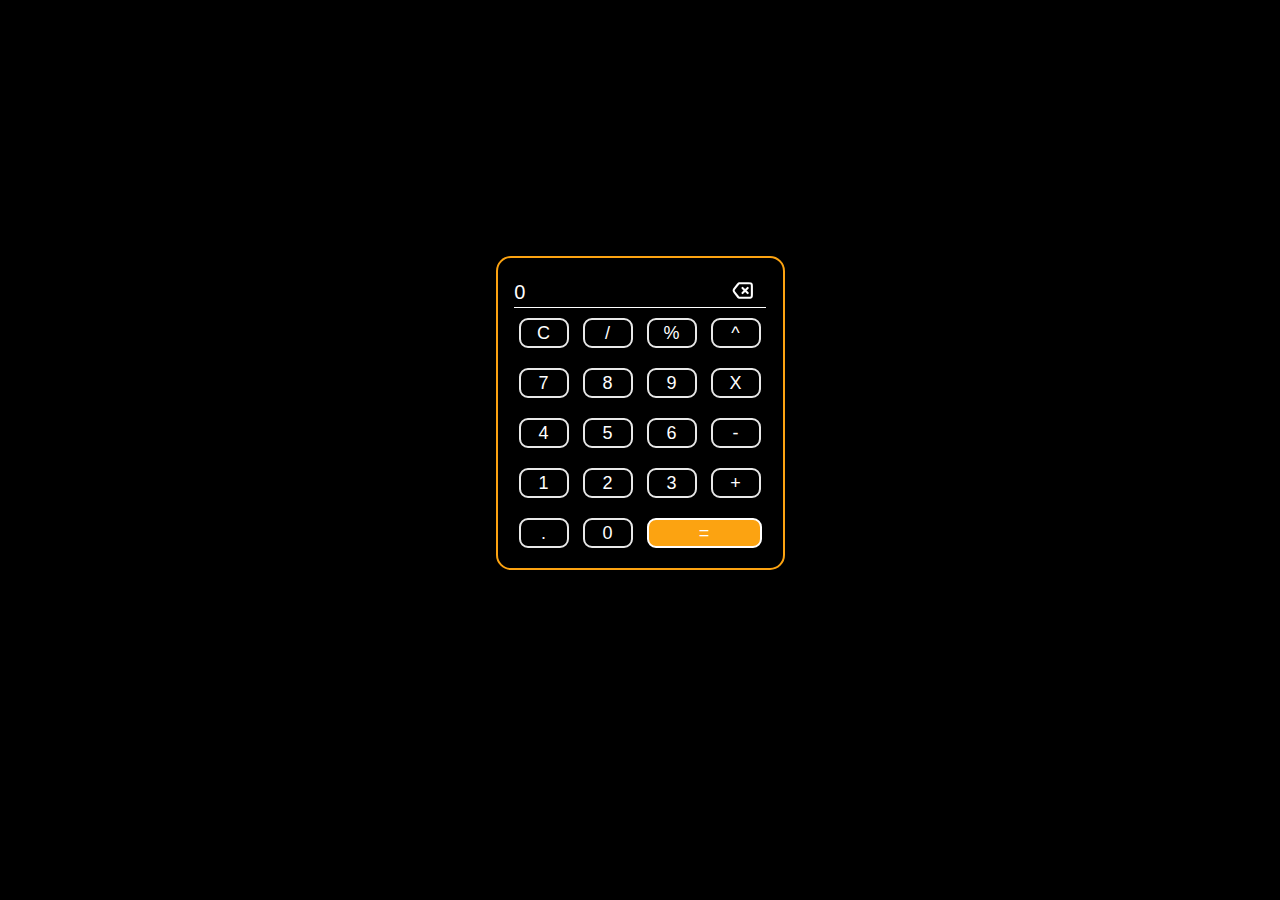
<file: index.html>
<!DOCTYPE html>
<html lang="en">
<head>
    <meta charset="UTF-8">
    <meta name="viewport" content="width=device-width, initial-scale=1.0">
    <title>js</title>
    <link rel="stylesheet" href="style.css">
</head>
<body>
    <div class="main">
        <div class="container">
            <div class="calculator">
                <div class="head">
                    <input type="text" id="display" disabled>
                    <button onclick="deleteLast()"><svg width="800px" height="800px" viewBox="0 0 24 24" fill="none" xmlns="http://www.w3.org/2000/svg"> <path d="M12.0004 9.5L17.0004 14.5M17.0004 9.5L12.0004 14.5M4.50823 13.9546L7.43966 17.7546C7.79218 18.2115 7.96843 18.44 8.18975 18.6047C8.38579 18.7505 8.6069 18.8592 8.84212 18.9253C9.10766 19 9.39623 19 9.97336 19H17.8004C18.9205 19 19.4806 19 19.9084 18.782C20.2847 18.5903 20.5907 18.2843 20.7824 17.908C21.0004 17.4802 21.0004 16.9201 21.0004 15.8V8.2C21.0004 7.0799 21.0004 6.51984 20.7824 6.09202C20.5907 5.71569 20.2847 5.40973 19.9084 5.21799C19.4806 5 18.9205 5 17.8004 5H9.97336C9.39623 5 9.10766 5 8.84212 5.07467C8.6069 5.14081 8.38579 5.2495 8.18975 5.39534C7.96843 5.55998 7.79218 5.78846 7.43966 6.24543L4.50823 10.0454C3.96863 10.7449 3.69883 11.0947 3.59505 11.4804C3.50347 11.8207 3.50347 12.1793 3.59505 12.5196C3.69883 12.9053 3.96863 13.2551 4.50823 13.9546Z" stroke="#FFF" stroke-width="2" stroke-linecap="round" stroke-linejoin="round"/></svg></button>
                </div>
                <div class="keys">
                    <div class="raw1">
                        <button onclick="clearDisplay()">C</button>
                        <button onclick="addToDisplay('/')">/</button>
                        <button onclick="addToDisplay('%')">%</button>
                        <button onclick="addToDisplay('**')">^</button>
                    </div>
                    <div class="raw2">
                        <button onclick="addToDisplay('7')">7</button>
                        <button onclick="addToDisplay('8')">8</button>
                        <button onclick="addToDisplay('9')">9</button>
                        <button onclick="addToDisplay('*')">X</button>
                    </div>
                    <div class="raw3">
                        <button onclick="addToDisplay('4')">4</button>
                        <button onclick="addToDisplay('5')">5</button>
                        <button onclick="addToDisplay('6')">6</button>
                        <button onclick="addToDisplay('-')">-</button>
                    </div>
                    <div class="raw4">
                        <button onclick="addToDisplay('1')">1</button>
                        <button onclick="addToDisplay('2')">2</button>
                        <button onclick="addToDisplay('3')">3</button>
                        <button onclick="addToDisplay('+')">+</button>
                    </div>
                    <div class="raw5">
                        <button onclick="addToDisplay('.')">.</button>
                        <button onclick="addToDisplay('0')">0</button>
                        <button onclick="equal('=')" class="equal">=</button>
                    </div>
                </div>
            </div>
        </div>
    </div>
    <script src="scrirpt.js"></script>
</body>
</html>
</file>
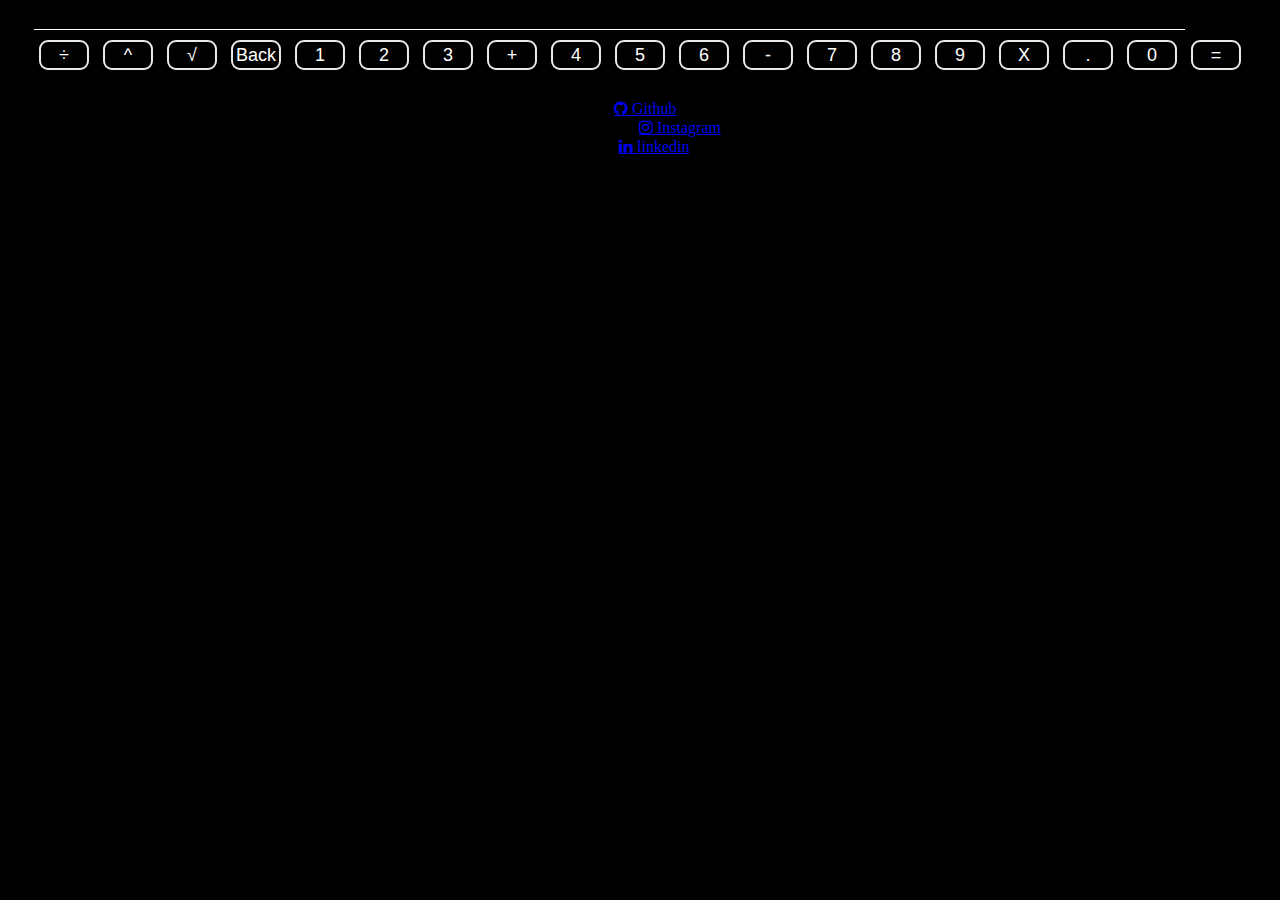
<file: main.html>
<!DOCTYPE html>
<html lang="en">
<head>
    <meta charset="UTF-8">
    <meta name="viewport" content="width=device-width, initial-scale=1, maximum-scale=1">

    <title>Calculator</title>
    <link rel="stylesheet" href="./style.css">
    <link rel="stylesheet" href="https://cdnjs.cloudflare.com/ajax/libs/font-awesome/4.7.0/css/font-awesome.min.css">
</head>
<body>
    <div class="content">
        <div class="input-div">
            <input class="number-input">
        </div>
        <div class="numbers">
            <div class="math">
                <button class="math-move">÷</button>
                <button class="math-move">^</button>
                <button class="math-move">√</button>
                <button class="math-move">Back</button>
                <button class="number">1</button>
                <button class="number">2</button>
                <button class="number">3</button>
                <button class="number">+</button>
                <button class="number">4</button>
                <button class="number">5</button>
                <button class="number">6</button>
                <button class="number">-</button>
                <button class="number">7</button>
                <button class="number">8</button>
                <button class="number">9</button>
                <button class="number">X</button>
                <button class="number">.</button>
                <button class="number">0</button>
                <button class="iqual">=</button>
            </div>
        </div>
    </div>
    <div class="my-accounts">
        <p class="rights">All rights reserved ©</p>
        <p class="social"> Github: <a href="https://github.com/26TOXIC26" class="fa fa-github"> Github</a></p>
        <p class="social"> Instagram: <a href="https://www.instagram.com/abdilah.mousaid/" class="fa fa-instagram"> Instagram</a></p>
        <p class="social"> Linkdin: <a href="https://www.linkedin.com/in/abdelilah-mousaid-a1a7b0247/" class="fa fa-linkedin"> linkedin</a></p>
    </div>
</body>
</html>
</file>
<file: style.css>
@import url('https://fonts.googleapis.com/css?family=Roboto:400,500,700');

* {
    margin: 0;
    padding: 0;
    box-sizing: border-box;
}

body {
    font-family: 'Roboto', sans-serif;
    display: grid;
    place-items: center;
    background-color: #000000;
}

.main
{
    margin-top: 20%;
    border: 2px solid #FCA311;
    border-radius: 15px;
}

.calculator
{
    display: grid;
    place-items: center;
    padding: 20px 10px 10px 10px;
}

input
{
    width: 95%;
    height: 30px;
    font-size: 20px;
    background: transparent;
    border: none;
    border-bottom: 1px solid #ffffff;
    color: white;
}

button {
    width: 50px;
    height: 30px;
    background: transparent;
    color: white;
    margin: 10px 5px;
    font-size: 18px;
    border-radius: 0.5em;
    cursor: pointer;
    border: 2px solid #e8e8e8;
    transition: all 0.01s;
    box-shadow: 0px 6px 5px #000000;
}
  
button:active {
    background-color: #FCA311;
    color: #14213D;
    border: 1px solid #14213D;
    transform: translateY(2px);
}

.equal
{
    width: 115px;
    background-color: #FCA311;
    color: #ffffff;
    border: 2px solid #ffffff;
}

svg
{
    width: auto;
    height: 25px;
}

.head button
{
    border: none;
}

.head
{
    display: flex;
    align-items: center;
    justify-content: center;
}

.head button
{
    /* right: 0; */
    margin-left: 210px;
    position: absolute;
    border: none;
    box-shadow: none;
}

.head button:active
{
    background-color: transparent;
    box-shadow: none;
}
</file>
